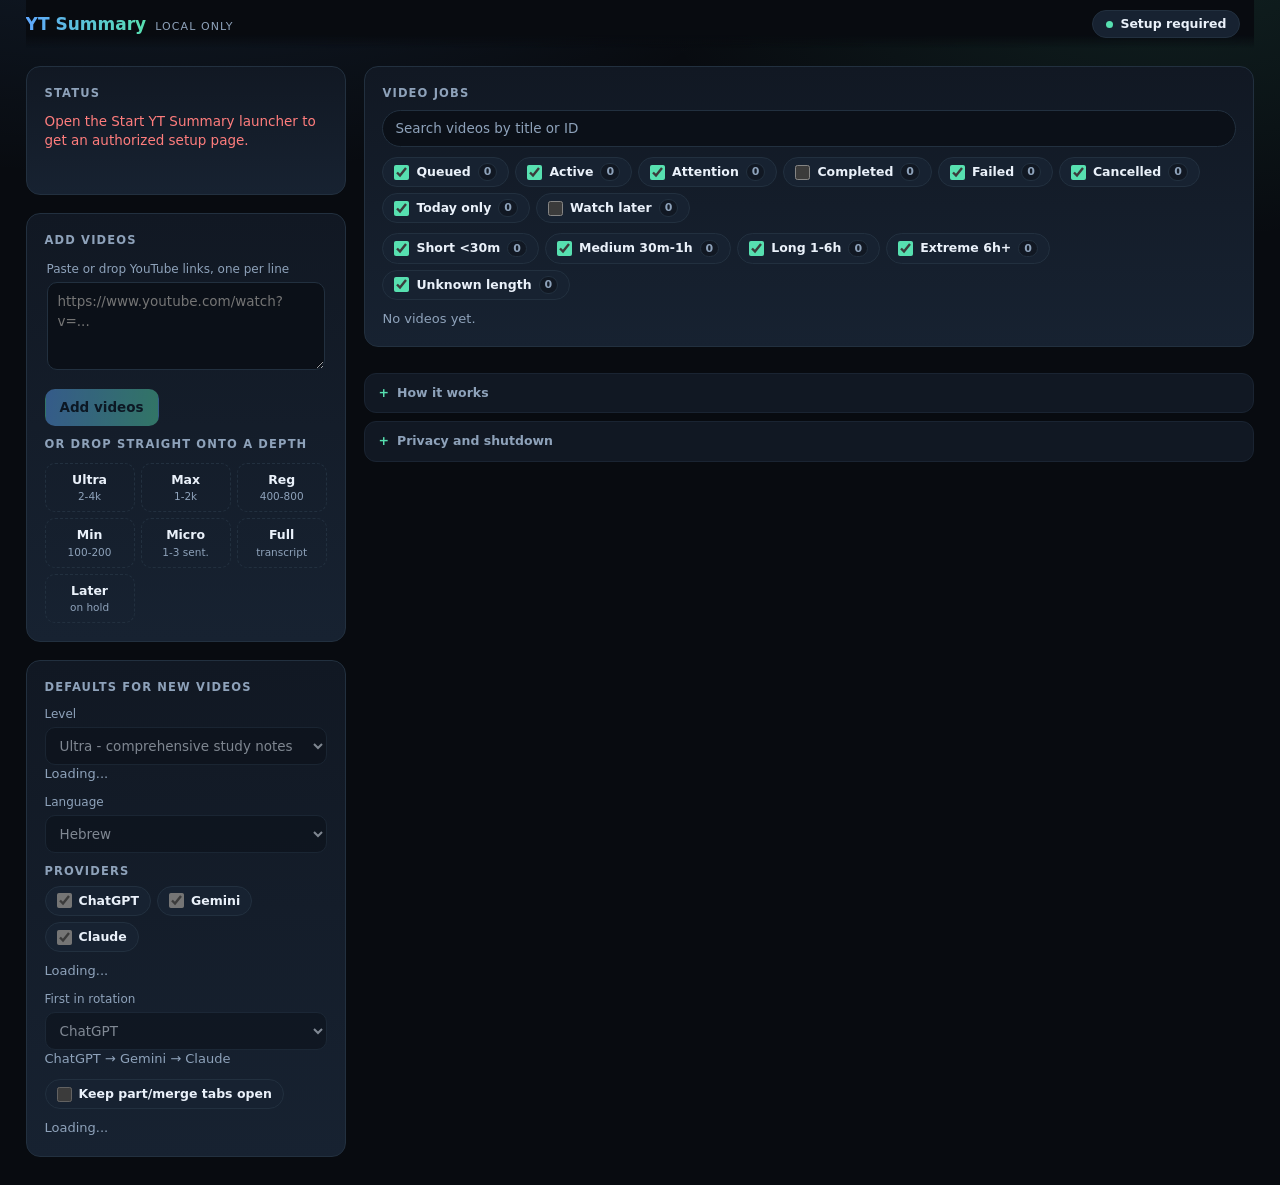
<file: index.html>
<!doctype html>
<html lang="en">
<head>
  <meta charset="utf-8">
  <meta name="viewport" content="width=device-width, initial-scale=1, viewport-fit=cover">
  <title>YT Summary</title>
  <style>
    :root {
      color-scheme: dark;
      --bg: #080b10;
      --panel: #111823;
      --panel-2: #172231;
      --line: #22303f;
      --line-soft: #1a2432;
      --text: #eaf1fa;
      --muted: #8ea2ba;
      --accent: #5fa8ff;
      --mint: #57e0b0;
      --warn: #ffbf5c;
      --bad: #ff7d7d;
      --radius: 14px;
      --gap: clamp(10px, 1.4vw, 18px);
      font-family: "Segoe UI Variable Display", "Segoe UI", system-ui, -apple-system, sans-serif;
      font-synthesis-weight: none;
    }
    * { box-sizing: border-box; }
    html { -webkit-text-size-adjust: 100%; }
    body {
      margin: 0;
      padding: 0 clamp(10px, 2vw, 28px) calc(28px + env(safe-area-inset-bottom));
      background:
        radial-gradient(1100px 520px at 12% -12%, rgba(95,168,255,.12), transparent 62%),
        radial-gradient(900px 480px at 92% -4%, rgba(87,224,176,.10), transparent 60%),
        var(--bg);
      color: var(--text);
      line-height: 1.45;
      font-size: 15px;
      min-height: 100vh;
    }
    h1, h2, h3 { margin: 0; line-height: 1.2; letter-spacing: -.01em; }
    p { margin: 0; }
    a { color: var(--mint); }
    .muted { color: var(--muted); font-size: 13px; }

    /* ---------- top bar ---------- */
    .topbar {
      position: sticky; top: 0; z-index: 30;
      display: flex; flex-wrap: wrap; align-items: center; gap: 8px 14px;
      padding: 10px 0 10px;
      margin-bottom: var(--gap);
      background: linear-gradient(180deg, var(--bg) 72%, transparent);
      backdrop-filter: blur(8px);
    }
    .brand { display: flex; align-items: baseline; gap: 9px; margin-right: auto; }
    .brand b {
      font-size: 17px; font-weight: 800;
      background: linear-gradient(92deg, var(--accent), var(--mint));
      -webkit-background-clip: text; background-clip: text; color: transparent;
    }
    .brand span { font-size: 11px; color: var(--muted); text-transform: uppercase; letter-spacing: .1em; }
    #state {
      display: inline-flex; align-items: center; gap: 7px;
      background: var(--panel-2); border: 1px solid var(--line);
      border-radius: 999px; padding: 4px 13px; font-size: 12.5px; font-weight: 700;
    }
    #state::before { content: ''; width: 7px; height: 7px; border-radius: 50%; background: var(--mint); }
    #capacity { font-size: 12.5px; color: var(--muted); font-variant-numeric: tabular-nums; }

    /* ---------- layout ---------- */
    .layout { display: grid; gap: var(--gap); align-items: start; }
    @media (min-width: 1080px) { .layout { grid-template-columns: minmax(300px, 25vw) minmax(0, 1fr); } }
    @media (min-width: 1700px) { .layout { grid-template-columns: minmax(340px, 380px) minmax(0, 1fr); } }
    .col { display: grid; gap: var(--gap); align-items: start; min-width: 0; }

    .panel {
      background: linear-gradient(180deg, var(--panel), var(--panel-2));
      border: 1px solid var(--line); border-radius: var(--radius);
      padding: clamp(12px, 1.4vw, 18px);
      min-width: 0;
    }
    .panel > * + * { margin-top: 10px; }
    .panel-title {
      display: flex; align-items: center; gap: 9px; flex-wrap: wrap;
      font-size: 11.5px; font-weight: 800; text-transform: uppercase;
      letter-spacing: .1em; color: var(--muted);
    }

    /* ---------- controls ---------- */
    button, .bookmark {
      font: inherit; font-size: 13.5px; font-weight: 650;
      border-radius: 10px; border: 1px solid var(--line);
      padding: 8px 14px; cursor: pointer; color: var(--text);
      background: var(--panel-2);
      transition: border-color .14s ease, background .14s ease, transform .14s ease;
    }
    button:hover:not(:disabled), .bookmark:hover { border-color: var(--accent); }
    button:active:not(:disabled) { transform: translateY(1px); }
    button:disabled { opacity: .45; cursor: default; }
    button.primary {
      background: linear-gradient(95deg, var(--accent), var(--mint));
      border-color: transparent; color: #04121d; font-weight: 800;
    }
    .bookmark {
      display: inline-block; text-decoration: none;
      background: rgba(87,224,176,.14); border-color: rgba(87,224,176,.4); color: var(--mint);
    }
    select, textarea {
      width: 100%; font: inherit; font-size: 13.5px; padding: 9px 10px;
      background: #0b1018; color: var(--text);
      border: 1px solid var(--line); border-radius: 10px;
    }
    textarea { min-height: 88px; resize: vertical; }
    select:disabled { opacity: .5; }
    :focus-visible { outline: 2px solid var(--mint); outline-offset: 2px; }
    label.field { display: block; font-size: 12px; color: var(--muted); margin-bottom: 4px; }
    fieldset { margin: 0; padding: 0; border: 0; min-width: 0; }
    legend { padding: 0; font-size: 11.5px; font-weight: 800; text-transform: uppercase; letter-spacing: .1em; color: var(--muted); }

    .chips { display: flex; flex-wrap: wrap; gap: 6px; }
    .provider-toggle {
      display: inline-flex; align-items: center; gap: 7px;
      padding: 5px 11px; border-radius: 999px; font-size: 12.5px; font-weight: 650;
      background: var(--panel-2); border: 1px solid var(--line); cursor: pointer;
      user-select: none;
    }
    .provider-toggle:hover { border-color: var(--accent); }
    .provider-toggle input { width: 15px; height: 15px; margin: 0; accent-color: var(--mint); }
    .chip-count {
      min-width: 17px; padding: 0 5px; border-radius: 999px;
      background: var(--panel); border: 1px solid var(--line);
      font-size: 11px; font-weight: 800; color: var(--muted); text-align: center;
      font-variant-numeric: tabular-nums;
    }
    .chip-count.chip-zero { opacity: .45; }    .row { display: flex; flex-wrap: wrap; gap: 8px; }
    .row > * { flex: 0 1 auto; }

    /* ---------- drop targets ---------- */
    #batch-dropzone { border: 2px dashed transparent; border-radius: 12px; transition: border-color .14s, background .14s; }
    #batch-dropzone.drag-over { border-color: var(--mint); background: rgba(87,224,176,.08); }
    .level-dropzones { display: grid; grid-template-columns: repeat(auto-fit, minmax(84px, 1fr)); gap: 6px; }
    .level-dropzone {
      border: 1px dashed var(--line); border-radius: 10px; padding: 7px 6px;
      text-align: center; font-weight: 700; font-size: 12.5px;
      transition: border-color .14s, background .14s;
    }
    .level-dropzone .muted { display: block; font-size: 10.5px; font-weight: 500; }
    .level-dropzone.drag-over { border-color: var(--mint); border-style: solid; background: rgba(87,224,176,.1); }

    /* ---------- notices ---------- */
    .notice {
      border: 1px solid rgba(255,191,92,.45); border-left-width: 4px;
      border-radius: 12px; padding: 11px 14px;
      color: #ffd9a6; background: rgba(255,191,92,.07);
      overflow-wrap: anywhere;
    }
    .notice strong { display: block; font-size: 14px; margin-bottom: 2px; color: #ffe6c4; }
    .notice p { margin: 3px 0; font-size: 13px; }
    .notice button { margin-top: 8px; background: var(--warn); color: #241704; border-color: transparent; font-weight: 800; }
    #message { font-size: 13.5px; white-space: pre-wrap; overflow-wrap: anywhere; color: var(--muted); }
    #message.error, .error { color: var(--bad); }
    #video { font-size: 12px; }
    #action-message { font-size: 13px; color: var(--muted); min-height: 1.2em; }
    #batch-result { font-size: 13px; white-space: pre-wrap; }

    /* ---------- jobs ---------- */
    .jobs-toolbar { display: flex; flex-wrap: wrap; gap: 8px; align-items: center; }
    .jobs-search { display: flex; flex-wrap: wrap; gap: 8px; align-items: center; margin: 8px 0 6px; }
    .jobs-search input {
      flex: 1 1 220px; min-width: 0; font: inherit; font-size: 13.5px; padding: 8px 12px;
      background: #0b1018; color: var(--text); border: 1px solid var(--line); border-radius: 999px;
    }
    .jobs-search input:focus { border-color: var(--accent); }
    .jobs-search input::placeholder { color: var(--muted); }
    #job-search-hint { flex-basis: 100%; margin: 0; }
    .count-badge {
      display: inline-block; background: var(--panel-2); border: 1px solid var(--line);
      border-radius: 999px; padding: 0 8px; font-size: 11.5px; color: var(--muted); font-weight: 800;
    }
    h3.jobs-heading {
      display: flex; align-items: center; gap: 8px; margin: 2px 0 8px;
      font-size: 11.5px; text-transform: uppercase; letter-spacing: .1em; color: var(--muted);
    }
    .jobs-heading select.sort-select {
      margin-left: auto; text-transform: none; letter-spacing: normal; font-size: 12px;
      font-weight: 600; color: var(--fg); background: var(--panel-2); border: 1px solid var(--line);
      border-radius: 8px; padding: 3px 7px;
    }
    #jobs-active-block { margin-bottom: 4px; }
    .job-grid { display: grid; grid-template-columns: repeat(auto-fill, minmax(min(100%, 268px), 1fr)); gap: 10px; }
    @media (min-width: 1700px) { .job-grid { grid-template-columns: repeat(auto-fill, minmax(300px, 1fr)); } }
    .job-card {
      background: var(--panel-2); border: 1px solid var(--line); border-radius: 12px;
      padding: 11px 13px; display: flex; flex-direction: column; gap: 7px; min-width: 0;
    }
    .job-card:hover { border-color: #33455a; }
    .job-card.day-color-0 { border-left: 4px solid #60a5fa; }
    .job-card.day-color-1 { border-left: 4px solid #34d399; }
    .job-card.day-color-2 { border-left: 4px solid #fbbf24; }
    .job-card.day-color-3 { border-left: 4px solid #f472b6; }
    .job-card.day-color-4 { border-left: 4px solid #a78bfa; }
    .job-card.day-color-5 { border-left: 4px solid #fb923c; }
    .job-card.day-start::before {
      content: attr(data-day-label); order: -3; font-size: 10.5px; font-weight: 800;
      text-transform: uppercase; letter-spacing: .09em; color: var(--mint);
      border-bottom: 1px solid var(--line-soft); padding-bottom: 5px;
    }
    /* Status groups: every group starts on its own grid row and its first card carries the
       group heading, so same-status videos read as one block without nesting extra
       containers inside #jobs-active / #jobs-history. */
    .job-card.group-start { grid-column-start: 1; margin-top: 6px; }
    .job-card.group-start::after {
      content: attr(data-group-label); order: -4; align-self: flex-start;
      font-size: 10.5px; font-weight: 800; text-transform: uppercase; letter-spacing: .08em;
      padding: 3px 9px; border-radius: 999px; color: #0a0f16;
      background: var(--accent); box-shadow: 0 2px 10px rgba(0,0,0,.35);
    }
    .job-card.group-queued::after { background: #8ea4bd; }
    .job-card.group-active::after { background: var(--accent); }
    .job-card.group-attention::after { background: var(--warn); }
    .job-card.group-completed::after { background: var(--mint); }
    .job-card.group-failed::after { background: var(--bad); color: #fff; }
    .job-card.group-other::after { background: #6b7a8d; }
    .job-card.group-attention { background: linear-gradient(180deg, rgba(251,191,36,.07), transparent 60%), var(--panel-2); }
    .job-card.group-failed { background: linear-gradient(180deg, rgba(248,113,113,.08), transparent 60%), var(--panel-2); }
    .job-card.group-completed { background: linear-gradient(180deg, rgba(87,224,176,.07), transparent 60%), var(--panel-2); }
    .job-card.day-color-0 .job-day { background: rgba(96,165,250,.2); color: #cfe3ff; }
    .job-card.day-color-1 .job-day { background: rgba(52,211,153,.2); color: #cdfbe7; }
    .job-card.day-color-2 .job-day { background: rgba(251,191,36,.2); color: #ffedbb; }
    .job-card.day-color-3 .job-day { background: rgba(244,114,182,.2); color: #ffd6ea; }
    .job-card.day-color-4 .job-day { background: rgba(167,139,250,.2); color: #e3d9ff; }
    .job-card.day-color-5 .job-day { background: rgba(251,146,60,.2); color: #ffe1c7; }
    .job-card-head { display: flex; flex-wrap: wrap; gap: 5px 10px; justify-content: space-between; align-items: center; }
    .job-card-head a { font-weight: 700; text-decoration: none; font-size: 13px; }
    .job-card-head a:hover { text-decoration: underline; }
    .job-card-meta { display: flex; flex-wrap: wrap; gap: 3px 10px; font-size: 11.5px; color: var(--muted); }
    .job-day { order: -1; border: 1px solid currentColor; border-radius: 999px; padding: 0 7px; color: #d8e4ff; font-weight: 700; }
    .job-title { order: -2; flex-basis: 100%; font-size: 13.5px; font-weight: 700; overflow-wrap: anywhere; }
    .job-card-message { font-size: 12.5px; margin: 0; overflow-wrap: anywhere; color: var(--muted); }
    .job-card-message.error { color: var(--bad); }
    .job-card-actions { display: flex; flex-wrap: wrap; gap: 5px; margin-top: auto; padding-top: 3px; }
    .job-card-actions button, .job-card-actions a { font-size: 11.5px; padding: 5px 9px; border-radius: 8px; }
    /* Real <a target="_blank"> links, not a window.open() loop: each one is its own ordinary
       link click, so the browser's one-popup-per-gesture limit never blocks the later parts. */
    .parts-list { flex-basis: 100%; display: flex; flex-wrap: wrap; gap: 5px; }
    .parts-list[hidden] { display: none; }
    .job-card-actions a {
      display: inline-block; border: 1px solid var(--line); background: var(--panel);
      text-decoration: none; color: var(--mint); font-weight: 650;
    }
    .job-card-actions a[hidden] { display: none !important; }
    .job-level-select { font-size: 11.5px; padding: 4px 7px; border-radius: 8px; border: 1px solid var(--line); background: var(--panel); color: var(--text); width: auto; }
    .duration-badge { display: inline-flex; align-items: center; padding: 0 8px; border-radius: 999px; font-size: 10.5px; font-weight: 800; line-height: 1.5; }
    .duration-badge[hidden] { display: none !important; }
    .duration-short { background: rgba(52,199,120,.16); color: #4ade80; }
    .duration-medium { background: rgba(56,132,255,.16); color: var(--accent); }
    .duration-long { background: rgba(245,180,60,.18); color: var(--warn); }
    .duration-extreme { background: rgba(255,99,99,.16); color: var(--bad); }
    .job-parts-emphasis { font-weight: 800; color: var(--mint); }
    .job-card.has-saved-transcript {
      border-left: 3px solid #38bdf8;
      box-shadow: 0 0 10px rgba(56,189,248,.12);
    }
    .transcript-saved-badge {
      display: inline-flex; align-items: center; gap: 4px; padding: 1px 8px;
      border-radius: 999px; font-size: 11px; font-weight: 800; line-height: 1.5;
      background: rgba(56,189,248,.18); color: #38bdf8; border: 1px solid rgba(56,189,248,.4);
    }
    .transcript-saved-badge[hidden] { display: none !important; }

    .badge { display: inline-flex; align-items: center; gap: 6px; padding: 2px 9px; border-radius: 999px; font-size: 11.5px; font-weight: 800; line-height: 1.5; white-space: nowrap; }
    .badge::before { content: ''; width: 6px; height: 6px; border-radius: 50%; background: currentColor; flex: none; }
    .badge-queued { background: rgba(148,163,184,.16); color: #b7c3d4; }
    .badge-active { background: rgba(56,132,255,.16); color: var(--accent); }
    .badge-active.pulse::before { animation: yt-pulse 1.4s ease-in-out infinite; }
    .badge-attention { background: rgba(245,180,60,.18); color: var(--warn); }
    .badge-success { background: rgba(52,199,120,.16); color: #4ade80; }
    .badge-error { background: rgba(255,99,99,.16); color: var(--bad); }
    .badge-muted { background: rgba(148,163,184,.12); color: var(--muted); }
    @keyframes yt-pulse { 0%, 100% { opacity: 1; } 50% { opacity: .3; } }
    @media (prefers-reduced-motion: reduce) { .badge-active.pulse::before { animation: none; } }

    /* ---------- collapsed reference ---------- */
    details.fold {
      background: var(--panel); border: 1px solid var(--line-soft);
      border-radius: 12px; padding: 10px 14px;
    }
    details.fold + details.fold { margin-top: 8px; }
    details.fold > summary {
      cursor: pointer; font-size: 12.5px; font-weight: 700; color: var(--muted);
      list-style: none; display: flex; align-items: center; gap: 8px;
    }
    details.fold > summary::-webkit-details-marker { display: none; }
    details.fold > summary::before { content: '+'; color: var(--mint); font-weight: 800; }
    details.fold[open] > summary::before { content: '-'; }
    details.fold[open] > summary { margin-bottom: 10px; }
    details.fold > summary:hover { color: var(--text); }
    details.fold > * + * { margin-top: 10px; }
    .fold-grid { display: grid; grid-template-columns: repeat(auto-fit, minmax(min(100%, 230px), 1fr)); gap: 12px; align-items: start; }
    .bookmarks-grid { display: flex; flex-wrap: wrap; gap: 6px; }
    ol { margin: 0; padding-left: 18px; font-size: 13px; color: var(--muted); }
    ol li { margin: 5px 0; }
    .help-text { font-size: 12.5px; color: var(--muted); }
    .help-text p + p { margin-top: 7px; }
    #full-result-text { min-height: 220px; font-family: ui-monospace, Consolas, monospace; font-size: 12.5px; }
  </style>
  <script src="/app.js" defer></script>
</head>
<body>
  <header class="topbar">
    <div class="brand"><b>YT Summary</b><span>local only</span></div>
    <span id="state">Connecting</span>
    <span id="capacity"></span>
  </header>

  <div class="layout">
    <!-- ================= left: act ================= -->
    <div class="col">
      <section class="panel" aria-live="polite">
        <div class="panel-title">Status</div>
        <div id="controller-offline" class="notice" hidden>
          <strong>Helper stopped or unreachable</strong>
          <p id="offline-message">Showing the last status received.</p>
          <p id="offline-updated" class="muted"></p>
        </div>
        <div id="browser-unavailable" class="notice" hidden>
          <strong>Browser unavailable</strong>
          <p id="browser-recovery-message">Queued videos reopen the browser automatically.</p>
        </div>
        <div id="quota-pause" class="notice" hidden>
          <strong id="pause-title">Paused for a ChatGPT usage limit</strong>
          <p id="pause-reason"></p>
          <p id="pause-advice">Wait for the quota to reset, then resume.</p>
          <button id="resume" hidden>Resume</button>
        </div>
        <p id="message">Connecting to your local helper...</p>
        <p id="video" class="muted"></p>
        <button id="retry" hidden>Retry this launch request</button>
        <p id="action-message" role="status"></p>
      </section>

      <section class="panel">
        <div class="panel-title">Add videos</div>
        <div id="batch-dropzone">
          <label class="field" for="batch">Paste or drop YouTube links, one per line</label>
          <textarea id="batch" placeholder="https://www.youtube.com/watch?v=..." spellcheck="false"></textarea>
        </div>
        <div class="row">
          <button id="add-batch" class="primary">Add videos</button>
        </div>
        <p id="batch-result" role="status"></p>
        <div class="panel-title">Or drop straight onto a depth</div>
        <div id="level-dropzones" class="level-dropzones">
          <div id="level-dropzone-ultra" class="level-dropzone" data-level="ultra">Ultra<span class="muted">2-4k</span></div>
          <div id="level-dropzone-max" class="level-dropzone" data-level="max">Max<span class="muted">1-2k</span></div>
          <div id="level-dropzone-reg" class="level-dropzone" data-level="reg">Reg<span class="muted">400-800</span></div>
          <div id="level-dropzone-min" class="level-dropzone" data-level="min">Min<span class="muted">100-200</span></div>
          <div id="level-dropzone-micro" class="level-dropzone" data-level="micro">Micro<span class="muted">1-3 sent.</span></div>
          <div id="level-dropzone-full" class="level-dropzone" data-level="full">Full<span class="muted">transcript</span></div>
          <div id="level-dropzone-later" class="level-dropzone">Later<span class="muted">on hold</span></div>
        </div>
      </section>

      <section class="panel">
        <div class="panel-title">Defaults for new videos</div>
        <div>
          <label class="field" for="summary-level">Level</label>
          <select id="summary-level" aria-describedby="summary-level-description" disabled>
            <option value="ultra" selected>Ultra - comprehensive study notes</option>
            <option value="max">Max - detailed summary</option>
            <option value="reg">Reg - balanced overview</option>
            <option value="min">Min - essential points</option>
            <option value="micro">Micro - conclusion only</option>
            <option value="full">Full - complete transcript</option>
          </select>
          <p id="summary-level-description" class="muted"></p>
          <p id="summary-level-status" class="muted" role="status">Loading...</p>
        </div>
        <div>
          <label class="field" for="summary-language">Language</label>
          <select id="summary-language" disabled>
            <option value="hebrew" selected>Hebrew</option>
          </select>
        </div>
        <fieldset>
          <legend>Providers</legend>
          <div class="chips" style="margin-top:6px">
            <label class="provider-toggle"><input id="provider-chatgpt" type="checkbox" checked disabled> ChatGPT</label>
            <label class="provider-toggle"><input id="provider-gemini" type="checkbox" checked disabled> Gemini</label>
            <label class="provider-toggle"><input id="provider-claude" type="checkbox" checked disabled> Claude</label>
          </div>
        </fieldset>
        <p id="provider-settings-status" class="muted" role="status">Loading...</p>
        <div>
          <label class="field" for="first-provider">First in rotation</label>
          <select id="first-provider" disabled>
            <option id="first-provider-chatgpt" value="ChatGPT" selected>ChatGPT</option>
            <option id="first-provider-gemini" value="Gemini">Gemini</option>
            <option id="first-provider-claude" value="Claude">Claude</option>
          </select>
          <p id="provider-order" class="muted">ChatGPT → Gemini → Claude</p>
        </div>
        <label class="provider-toggle"><input id="keep-intermediate-tabs" type="checkbox" disabled> Keep part/merge tabs open</label>
        <p id="keep-intermediate-tabs-status" class="muted" role="status">Loading...</p>
        <p id="summary-level-help" class="muted" hidden>Each accepted job keeps its own level; changing a historical video's level clears its incompatible progress.</p>
        <p id="summary-language-help" class="muted" hidden>Every level except Full is written in Hebrew.</p>
        <p id="keep-intermediate-tabs-help" class="muted" hidden>Off by default: intermediate tabs close once their reply is saved.</p>
      </section>
    </div>

    <!-- ================= right: jobs ================= -->
    <div class="col">
      <section class="panel">
        <div class="jobs-toolbar">
          <div class="panel-title" style="margin-right:auto">Video jobs</div>
          <button id="retry-today" hidden>Retry today's</button>
          <button id="clear-errors" hidden>Clear failed</button>
          <button id="clear-duplicates" hidden>Clear duplicates</button>
          <button id="clear-cancelled" hidden>Clear cancelled</button>
        </div>
        <div class="jobs-search">
          <input id="job-search" type="search" autocomplete="off" spellcheck="false"
            placeholder="Search videos by title or ID" aria-label="Search video jobs by title or video ID">
          <button id="job-search-clear" hidden>Clear search</button>
          <p id="job-search-hint" class="muted" hidden>Search looks at every video and ignores the status filters below.</p>
        </div>
        <fieldset id="status-filters">
          <div class="chips">
            <label class="provider-toggle"><input id="status-filter-queued" type="checkbox" checked> Queued <span id="status-count-queued" class="chip-count">0</span></label>
            <label class="provider-toggle"><input id="status-filter-active" type="checkbox" checked> Active <span id="status-count-active" class="chip-count">0</span></label>
            <label class="provider-toggle"><input id="status-filter-attention" type="checkbox" checked> Attention <span id="status-count-attention" class="chip-count">0</span></label>
            <label class="provider-toggle"><input id="status-filter-completed" type="checkbox"> Completed <span id="status-count-completed" class="chip-count">0</span></label>
            <label class="provider-toggle"><input id="status-filter-failed" type="checkbox" checked> Failed <span id="status-count-failed" class="chip-count">0</span></label>
            <label class="provider-toggle"><input id="status-filter-other" type="checkbox" checked> Cancelled <span id="status-count-other" class="chip-count">0</span></label>
            <label class="provider-toggle"><input id="status-filter-today" type="checkbox" checked> Today only <span id="status-count-today" class="chip-count">0</span></label>
            <label class="provider-toggle"><input id="status-filter-watch-later" type="checkbox"> Watch later <span id="status-count-watch-later" class="chip-count">0</span></label>
          </div>
        </fieldset>
        <fieldset id="length-filters">
          <div class="chips">
            <label class="provider-toggle"><input id="length-filter-short" type="checkbox" checked> Short &lt;30m <span id="length-count-short" class="chip-count">0</span></label>
            <label class="provider-toggle"><input id="length-filter-medium" type="checkbox" checked> Medium 30m-1h <span id="length-count-medium" class="chip-count">0</span></label>
            <label class="provider-toggle"><input id="length-filter-long" type="checkbox" checked> Long 1-6h <span id="length-count-long" class="chip-count">0</span></label>
            <label class="provider-toggle"><input id="length-filter-extreme" type="checkbox" checked> Extreme 6h+ <span id="length-count-extreme" class="chip-count">0</span></label>
            <label class="provider-toggle"><input id="length-filter-unknown" type="checkbox" checked> Unknown length <span id="length-count-unknown" class="chip-count">0</span></label>
          </div>
        </fieldset>
        <p id="empty-jobs" class="muted">No videos yet.</p>
        <div id="jobs-active-block" hidden>
          <h3 class="jobs-heading">Active <span id="active-count" class="count-badge">0</span>
            <select id="active-sort" class="sort-select" title="Order Active jobs by">
              <option value="updated">Last updated</option>
              <option value="status">Status</option>
              <option value="created">Created date</option>
              <option value="title">Title (A-Z)</option>
            </select>
          </h3>
          <p id="active-filtered-empty" class="muted" hidden>No active jobs match the filters.</p>
          <div id="jobs-active" class="job-grid"></div>
        </div>
        <div id="jobs-history-block" hidden>
          <h3 class="jobs-heading">History <span id="history-count" class="count-badge">0</span>
            <select id="history-sort" class="sort-select" title="Order History jobs by">
              <option value="updated">Last updated</option>
              <option value="status">Status</option>
              <option value="created">Created date</option>
              <option value="title">Title (A-Z)</option>
            </select>
          </h3>
          <p id="history-filtered-empty" class="muted" hidden>No history jobs match the filters.</p>
          <div id="jobs-history" class="job-grid"></div>
        </div>
      </section>

      <section id="full-result" class="panel" hidden>
        <div class="panel-title">Full transcript result</div>
        <div class="row">
          <button id="copy-full-result" class="primary">Copy full transcript</button>
          <button id="close-full-result">Close</button>
        </div>
        <textarea id="full-result-text" readonly aria-label="Complete structured transcript"></textarea>
      </section>

      <div>
        <details class="fold" id="setup">
          <summary>Bookmarks and setup</summary>
          <ol>
            <li>Sign into the provider websites in the separate Chrome window.</li>
            <li>Drag a button below onto your normal browser's bookmarks bar (Ctrl+Shift+B).</li>
            <li>Click it on a YouTube video, or use the batch bookmark on any listing page.</li>
          </ol>
          <div id="bookmarks" class="bookmarks-grid">
            <a id="bookmark" class="bookmark" draggable="true" data-level="ultra">Ultra</a>
            <a id="bookmark-max" class="bookmark" draggable="true" data-level="max">Max</a>
            <a id="bookmark-reg" class="bookmark" draggable="true" data-level="reg">Reg</a>
            <a id="bookmark-min" class="bookmark" draggable="true" data-level="min">Min</a>
            <a id="bookmark-micro" class="bookmark" draggable="true" data-level="micro">Micro</a>
            <a id="bookmark-full" class="bookmark" draggable="true" data-level="full">Full</a>
            <a id="bookmark-batch" class="bookmark" draggable="true">All videos on page</a>
          </div>
          <details class="fold">
            <summary>Copy a bookmark address instead</summary>
            <div class="fold-grid">
              <div>
                <label class="field" for="copy-level">Level</label>
                <select id="copy-level">
                  <option value="ultra" selected>Ultra</option>
                  <option value="max">Max</option>
                  <option value="reg">Reg</option>
                  <option value="min">Min</option>
                  <option value="micro">Micro</option>
                  <option value="full">Full</option>
                </select>
                <button id="copy" style="margin-top:8px">Copy address</button>
                <textarea id="bookmark-code" readonly aria-label="Full bookmark address"></textarea>
              </div>
              <div>
                <label class="field">Batch bookmark</label>
                <button id="copy-batch">Copy batch address</button>
                <textarea id="bookmark-batch-code" readonly aria-label="Full batch bookmark address"></textarea>
              </div>
            </div>
          </details>
          <div id="kiwi-setup" class="help-text" hidden>
            <h3>Kiwi on Android</h3>
            <p>Mobile access is enabled on this private Wi-Fi/LAN. Install the unpacked extension from <code>kiwi-extension</code>, then paste this private pairing URL into its options.</p>
            <button id="copy-kiwi-pairing">Copy Kiwi pairing URL</button>
            <textarea id="kiwi-pairing-url" readonly aria-label="Kiwi pairing URL"></textarea>
            <p>Keep the pairing URL private. Never forward the helper port through your router or use it on public Wi-Fi.</p>
          </div>
        </details>

        <details class="fold">
          <summary>How it works</summary>
          <div class="help-text">
            <p>Long transcripts are split into ~20,000-character chunks, summarized separately, then merged. Each stage rotates to the next provider and resumes from its saved checkpoint.</p>
            <p>Up to four videos run at once, one in-flight generation per provider, 2s between starts. Each video keeps its own tab.</p>
            <p>Existing drafts are never overwritten. If a login or Cloudflare check appears, complete it in that browser window.</p>
            <p>A usage cap pauses new dispatch without cancelling running work. Saved progress is kept.</p>
          </div>
        </details>

        <details class="fold">
          <summary>Privacy and shutdown</summary>
          <div class="help-text">
            <p>Keep the bookmark private: it holds a local authorization token. Transcripts stay in memory except Full results you requested. Job metadata, links and the browser profile are stored locally only.</p>
          </div>
          <button id="stop">Stop helper and close its browser</button>
        </details>
      </div>
    </div>
  </div>
</body>
</html>
</file>
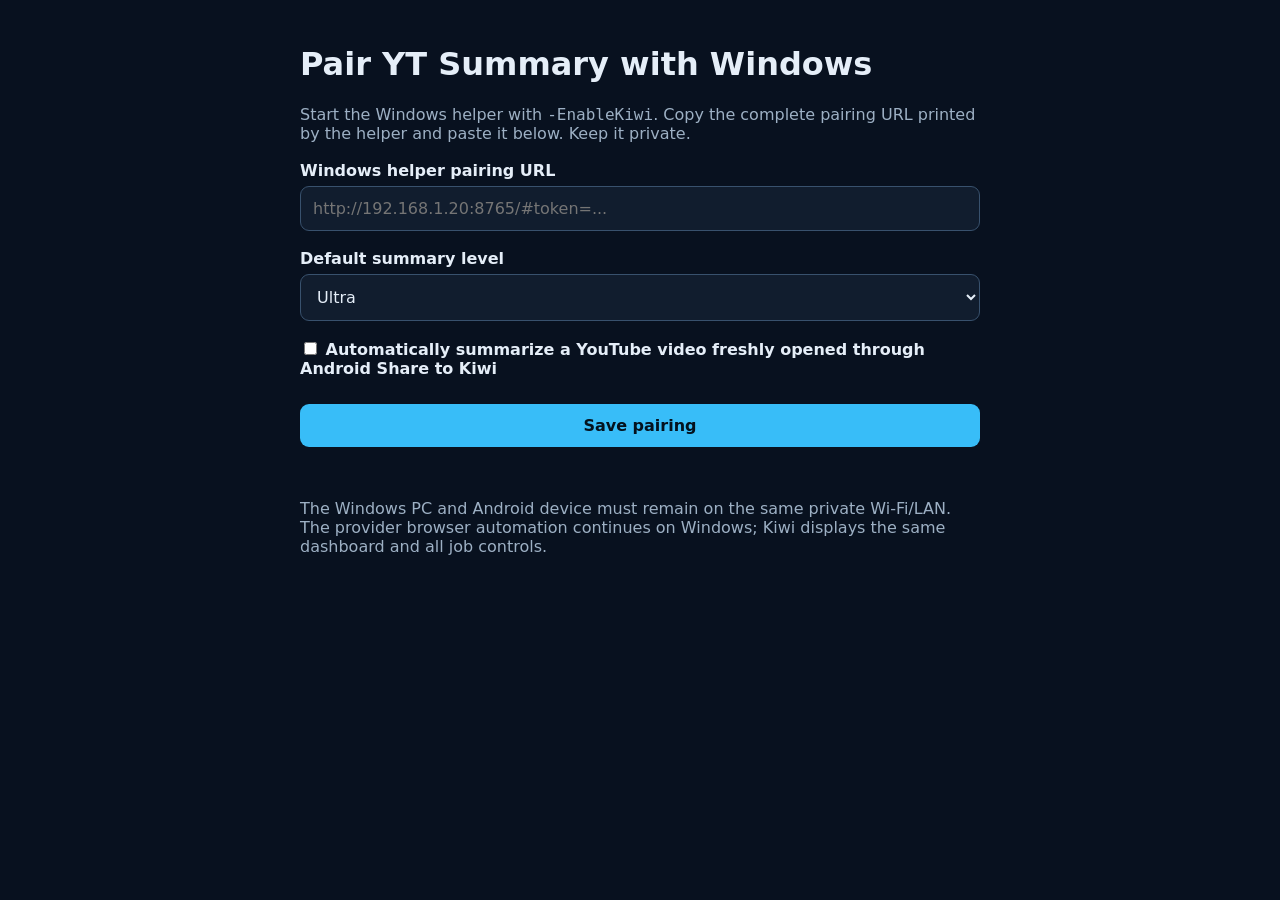
<file: kiwi-extension/options.html>
<!doctype html>
<html>
<head>
  <meta charset="utf-8">
  <meta name="viewport" content="width=device-width,initial-scale=1">
  <title>YT Summary pairing</title>
  <style>
    body { margin: 0; padding: 24px; color: #e5eef8; background: #08111f; font: 16px system-ui, sans-serif; }
    main { max-width: 680px; margin: auto; }
    label { display: block; margin: 18px 0 6px; font-weight: 700; }
    input, select, button { box-sizing: border-box; width: 100%; padding: 12px; font: inherit; border-radius: 9px; }
    input, select { color: #e5eef8; background: #111d2e; border: 1px solid #38516d; }
    button { margin-top: 20px; color: #04121e; background: #38bdf8; border: 0; font-weight: 800; }
    .muted { color: #9db0c4; }
    #status { min-height: 1.5em; margin-top: 12px; font-weight: 700; }
  </style>
</head>
<body>
<main>
  <h1>Pair YT Summary with Windows</h1>
  <p class="muted">Start the Windows helper with <code>-EnableKiwi</code>. Copy the complete pairing URL printed by the helper and paste it below. Keep it private.</p>
  <label for="pairing">Windows helper pairing URL</label>
  <input id="pairing" type="url" inputmode="url" autocomplete="off"
    placeholder="http://192.168.1.20:8765/#token=...">
  <label for="level">Default summary level</label>
  <select id="level">
    <option value="ultra">Ultra</option>
    <option value="max">Max</option>
    <option value="reg">Reg</option>
    <option value="min">Min</option>
    <option value="micro">Micro</option>
    <option value="full">Full transcript</option>
  </select>
  <label><input id="auto" type="checkbox" style="width:auto"> Automatically summarize a YouTube video freshly opened through Android Share to Kiwi</label>
  <button id="save">Save pairing</button>
  <div id="status" role="status"></div>
  <p class="muted">The Windows PC and Android device must remain on the same private Wi-Fi/LAN. The provider browser automation continues on Windows; Kiwi displays the same dashboard and all job controls.</p>
  <script src="options.js"></script>
</main>
</body>
</html>
</file>
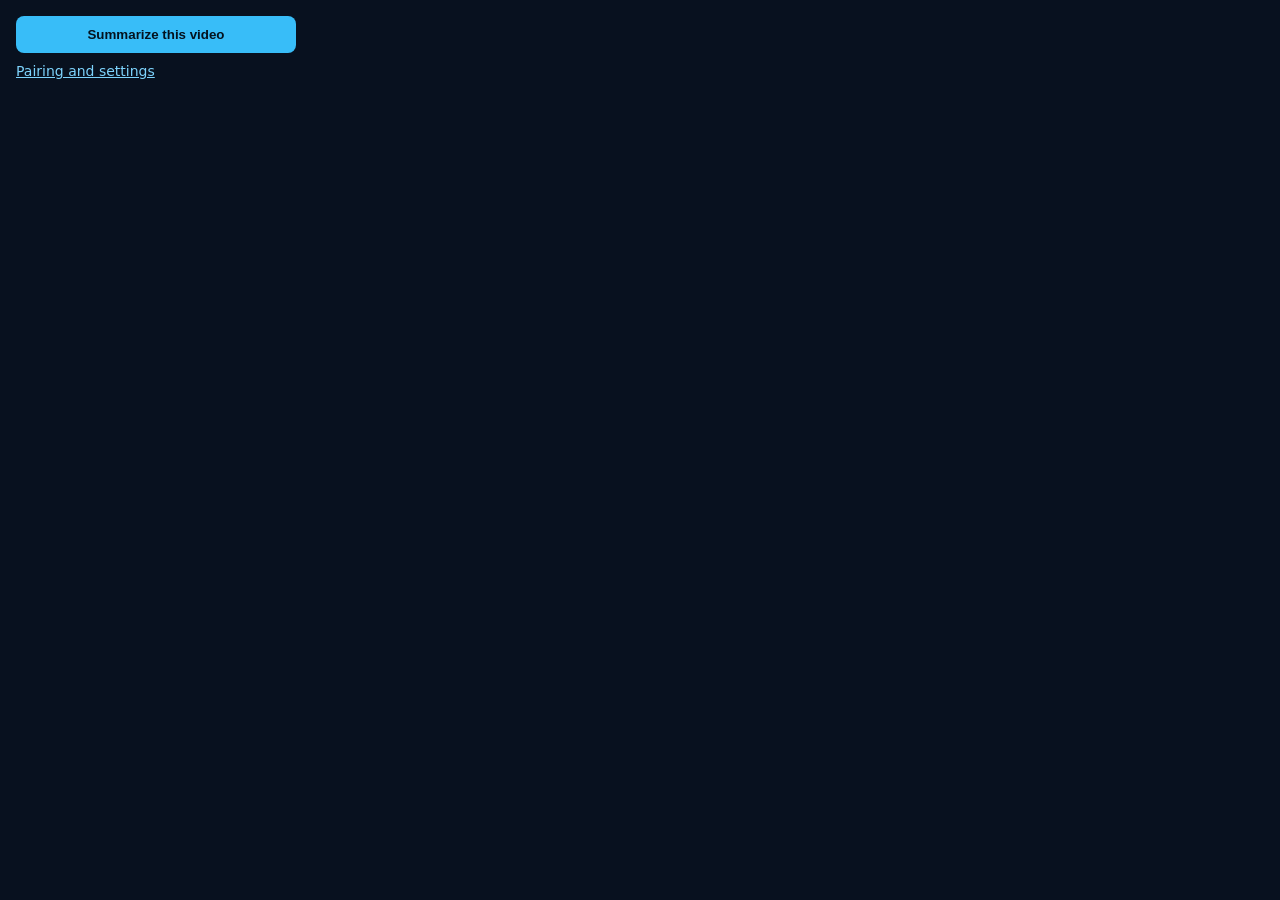
<file: kiwi-extension/popup.html>
<!doctype html>
<html>
<head>
  <meta charset="utf-8">
  <meta name="viewport" content="width=device-width,initial-scale=1">
  <style>
    body { width: 280px; margin: 0; padding: 16px; color: #e5eef8; background: #08111f; font: 14px system-ui, sans-serif; }
    button { width: 100%; padding: 11px; border: 0; border-radius: 8px; background: #38bdf8; color: #04121e; font-weight: 800; }
    #status { margin: 10px 0 0; color: #b7c7d8; }
    a { color: #7dd3fc; }
  </style>
</head>
<body>
  <button id="summarize">Summarize this video</button>
  <p id="status"></p>
  <a href="options.html" target="_blank">Pairing and settings</a>
  <script src="popup.js"></script>
</body>
</html>
</file>
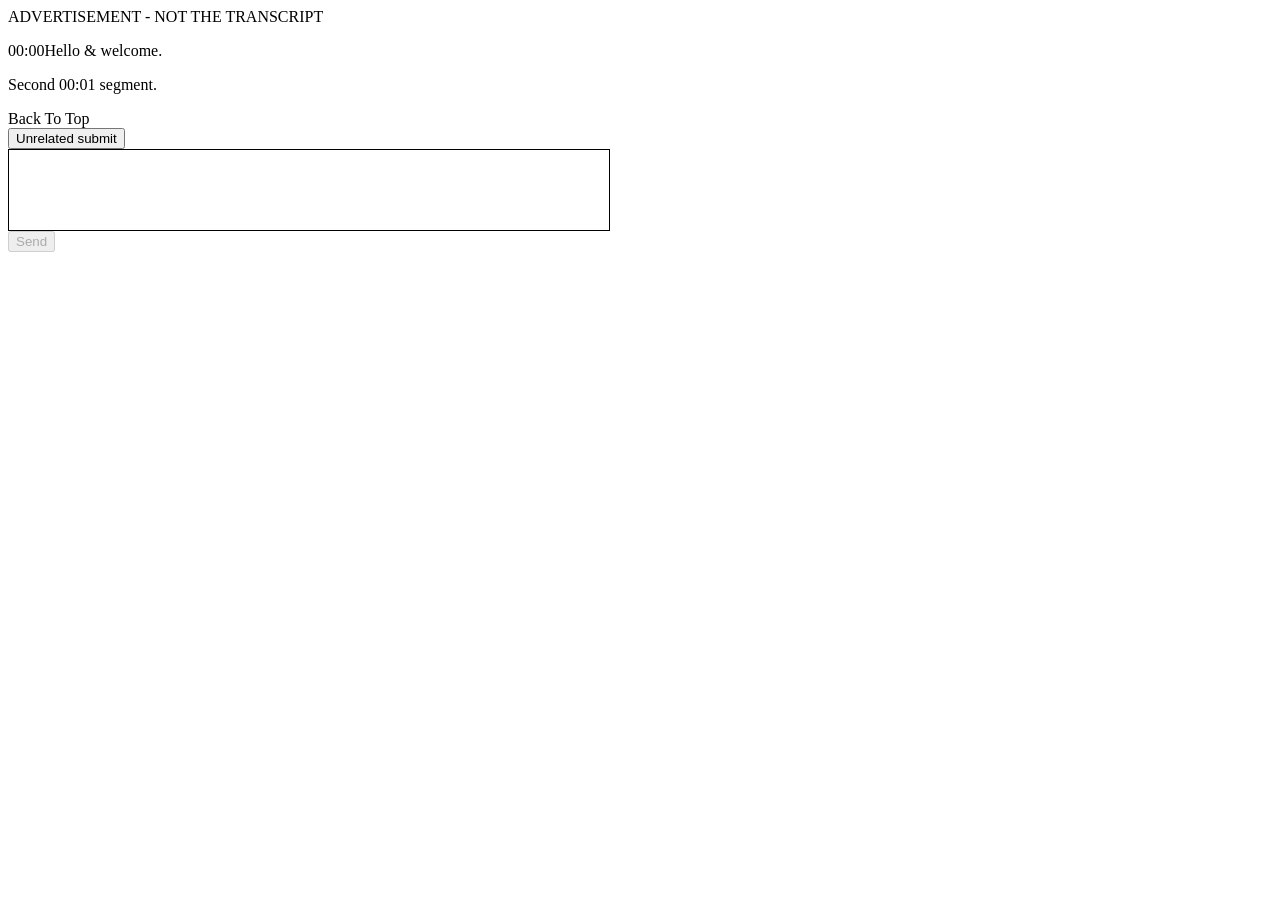
<file: tests/yt-summary-fixture.html>
<!doctype html>
<html lang="en">
<head><meta charset="utf-8"><title>YT Summary local fixture</title></head>
<body>
  <div id="transcript">
    <aside>ADVERTISEMENT - NOT THE TRANSCRIPT</aside>
    <p><span data-start="0"><span class="ts-badge">00:00</span>Hello &amp; welcome.</span></p>
    <p><span data-start="1"> Second <span class="ts-badge">00:01</span> segment. </span></p>
    <a>Back To Top</a>
  </div>
  <button type="submit" id="unrelated">Unrelated submit</button>
  <form id="composer">
    <div id="prompt-textarea" role="textbox" contenteditable="true" style="border:1px solid;width:600px;min-height:80px"></div>
    <button data-testid="send-button" type="submit" disabled aria-label="Send message">Send</button>
    <button data-testid="stop-button" type="button" hidden aria-label="Stop generating">Stop</button>
  </form>
  <div id="messages"></div>
  <script>
    window.sendCount = 0;
    window.unrelatedCount = 0;
    const form = document.getElementById('composer');
    const send = form.querySelector('[data-testid="send-button"]');
    document.getElementById('unrelated').onclick = () => window.unrelatedCount++;
    form.addEventListener('input', () => setTimeout(() => {send.disabled = false}, 25));
    form.addEventListener('submit', event => {
      event.preventDefault();
      const editor = document.getElementById('prompt-textarea');
      const message = document.createElement('div');
      message.dataset.messageAuthorRole = 'user';
      const body = document.createElement('div');
      body.className = 'whitespace-pre-wrap';
      body.style.whiteSpace = 'pre-wrap';
      body.textContent = editor.value === undefined ? editor.innerText : editor.value;
      const toggle = document.createElement('button');
      toggle.type = 'button';
      toggle.textContent = 'Show more';
      const alternate = document.createElement('span');
      alternate.hidden = true;
      alternate.textContent = 'Show less';
      toggle.append(alternate);
      toggle.addEventListener('click', () => {
        toggle.firstChild.textContent = toggle.firstChild.textContent === 'Show more' ? 'Show less' : 'Show more';
      });
      message.append(body, toggle);
      document.getElementById('messages').append(message);
      if (editor.value === undefined) editor.textContent = '';
      else editor.value = '';
      form.querySelectorAll('[data-testid="composer-attachment-chip"]').forEach(chip => chip.remove());
      send.disabled = true;
      window.sendCount++;
    });
    window.useTextarea = () => {
      const editor = document.getElementById('prompt-textarea');
      const replacement = document.createElement('textarea');
      replacement.id = 'prompt-textarea';
      replacement.placeholder = 'Message ChatGPT';
      editor.replaceWith(replacement);
    };
    window.attachFile = () => {
      // Simulates a provider (observed with Claude) auto-converting a very large paste into
      // a file attachment instead of literal editor text.
      const editor = document.getElementById('prompt-textarea');
      if (editor.value !== undefined) editor.value = '';
      else editor.textContent = '';
      const chip = document.createElement('div');
      chip.setAttribute('data-testid', 'composer-attachment-chip');
      chip.className = 'attachment-chip';
      chip.textContent = 'Attached file: 21 lines';
      const remove = document.createElement('button');
      remove.type = 'button';
      remove.setAttribute('aria-label', 'Remove attachment');
      remove.textContent = 'x';
      remove.addEventListener('click', () => chip.remove());
      chip.append(remove);
      form.insertBefore(chip, send);
      send.disabled = false;
    };
    window.useGeminiLayout = () => {
      // Gemini's composer is not inside a <form>, and the page also renders a
      // "Send feedback" button. A flat document-wide send lookup saw two candidates and
      // refused to click, so the prompt was pasted and then never sent.
      document.getElementById('composer')?.remove();
      // Re-applying the layout must replace the previous one, never stack a second composer.
      document.querySelectorAll('.input-area-container,[aria-label="Send feedback"]')
        .forEach(e => e.remove());
      window.geminiSendCount = 0;
      window.geminiFeedbackCount = 0;
      const area = document.createElement('div');
      area.className = 'input-area-container';
      const rich = document.createElement('rich-textarea');
      const editor = document.createElement('div');
      editor.className = 'ql-editor';
      editor.setAttribute('contenteditable', 'true');
      editor.setAttribute('role', 'textbox');
      editor.style.cssText = 'border:1px solid;width:600px;min-height:80px';
      rich.append(editor);
      const send = document.createElement('button');
      send.className = 'send-button';
      send.setAttribute('aria-label', 'Send message');
      send.textContent = 'Send';
      send.addEventListener('click', event => {
        window.geminiSendCount++;
        window.geminiSendWasTrusted = event.isTrusted;
        const message = document.createElement('user-query');
        message.textContent = editor.innerText;
        document.getElementById('messages').append(message);
        editor.textContent = '';
      });
      area.append(rich, send);
      const feedback = document.createElement('button');
      feedback.setAttribute('aria-label', 'Send feedback');
      feedback.textContent = 'Send feedback';
      feedback.addEventListener('click', () => window.geminiFeedbackCount++);
      document.body.append(area, feedback);
      return {editor, send};
    };
    window.useGeminiFrameworkLayout = () => {
      // Gemini's Send button is driven by an Angular value accessor, not by the DOM. A
      // native insertText input event is not always enough to flip it: this models an
      // accessor that only syncs on an explicit change notification, so text inserted into
      // the contenteditable is visible while Send stays dead and nothing is ever sent.
      const {editor, send} = window.useGeminiLayout();
      send.disabled = true;
      window.geminiFrameworkNotified = 0;
      editor.addEventListener('change', () => {
        window.geminiFrameworkNotified++;
        send.disabled = !(editor.innerText || '').trim();
      });
    };
    window.useGeminiHebrewLayout = () => {
      // A Hebrew Gemini carries no English word anywhere in the composer: the real Send
      // button is an icon button labelled "שליחת הודעה" with no .send-button class, and it
      // is only rendered while the composer holds text. Every English-only selector matched
      // zero elements, so the prompt was pasted and then silently never sent.
      document.getElementById('composer')?.remove();
      document.querySelectorAll('.text-input-field,.input-area-container,[aria-label="Send feedback"]')
        .forEach(e => e.remove());
      window.geminiSendCount = 0;
      window.geminiMicCount = 0;
      window.geminiPlusCount = 0;
      const area = document.createElement('div');
      area.className = 'text-input-field simplified-input-area';
      const rich = document.createElement('rich-textarea');
      const editor = document.createElement('div');
      editor.className = 'ql-editor';
      editor.setAttribute('contenteditable', 'true');
      editor.setAttribute('role', 'textbox');
      editor.style.cssText = 'border:1px solid;width:600px;min-height:80px';
      rich.append(editor);
      area.append(rich);
      const iconButton = (name, label, onClick) => {
        const button = document.createElement('button');
        button.className = 'mdc-icon-button mat-mdc-icon-button mat-mdc-button-base';
        button.setAttribute('aria-label', label);
        const icon = document.createElement('mat-icon');
        icon.setAttribute('data-mat-icon-name', name);
        icon.textContent = name;
        button.append(icon);
        button.addEventListener('click', onClick);
        return button;
      };
      area.append(iconButton('plus', 'העלאה וכלים', () => window.geminiPlusCount++));
      area.append(iconButton('mic', 'הכתבה (^⇧D)', () => window.geminiMicCount++));
      let send = null;
      const sync = () => {
        const hasText = !!(editor.innerText || '').trim();
        if (hasText && !send) {
          send = iconButton('arrow_upward', 'שליחת הודעה', () => {
            window.geminiSendCount++;
            const message = document.createElement('user-query');
            message.textContent = editor.innerText;
            document.getElementById('messages').append(message);
            editor.textContent = '';
            sync();
          });
          area.append(send);
        } else if (!hasText && send) {
          send.remove();
          send = null;
        }
      };
      editor.addEventListener('input', sync);
      const feedback = document.createElement('button');
      feedback.setAttribute('aria-label', 'Send feedback');
      feedback.textContent = 'Send feedback';
      document.body.append(area, feedback);
      return {editor};
    };
    window.addAssistantReply = (text, error = false) => {
      const message = document.createElement('div');
      message.dataset.messageAuthorRole = 'assistant';
      const container = document.createElement('div');
      if (error) container.className = 'text-token-text-error';
      const markdown = document.createElement('div');
      markdown.className = 'markdown';
      markdown.textContent = text;
      container.append(markdown);
      message.append(container);
      document.getElementById('messages').append(message);
    };
  </script>
</body>
</html>
</file>
